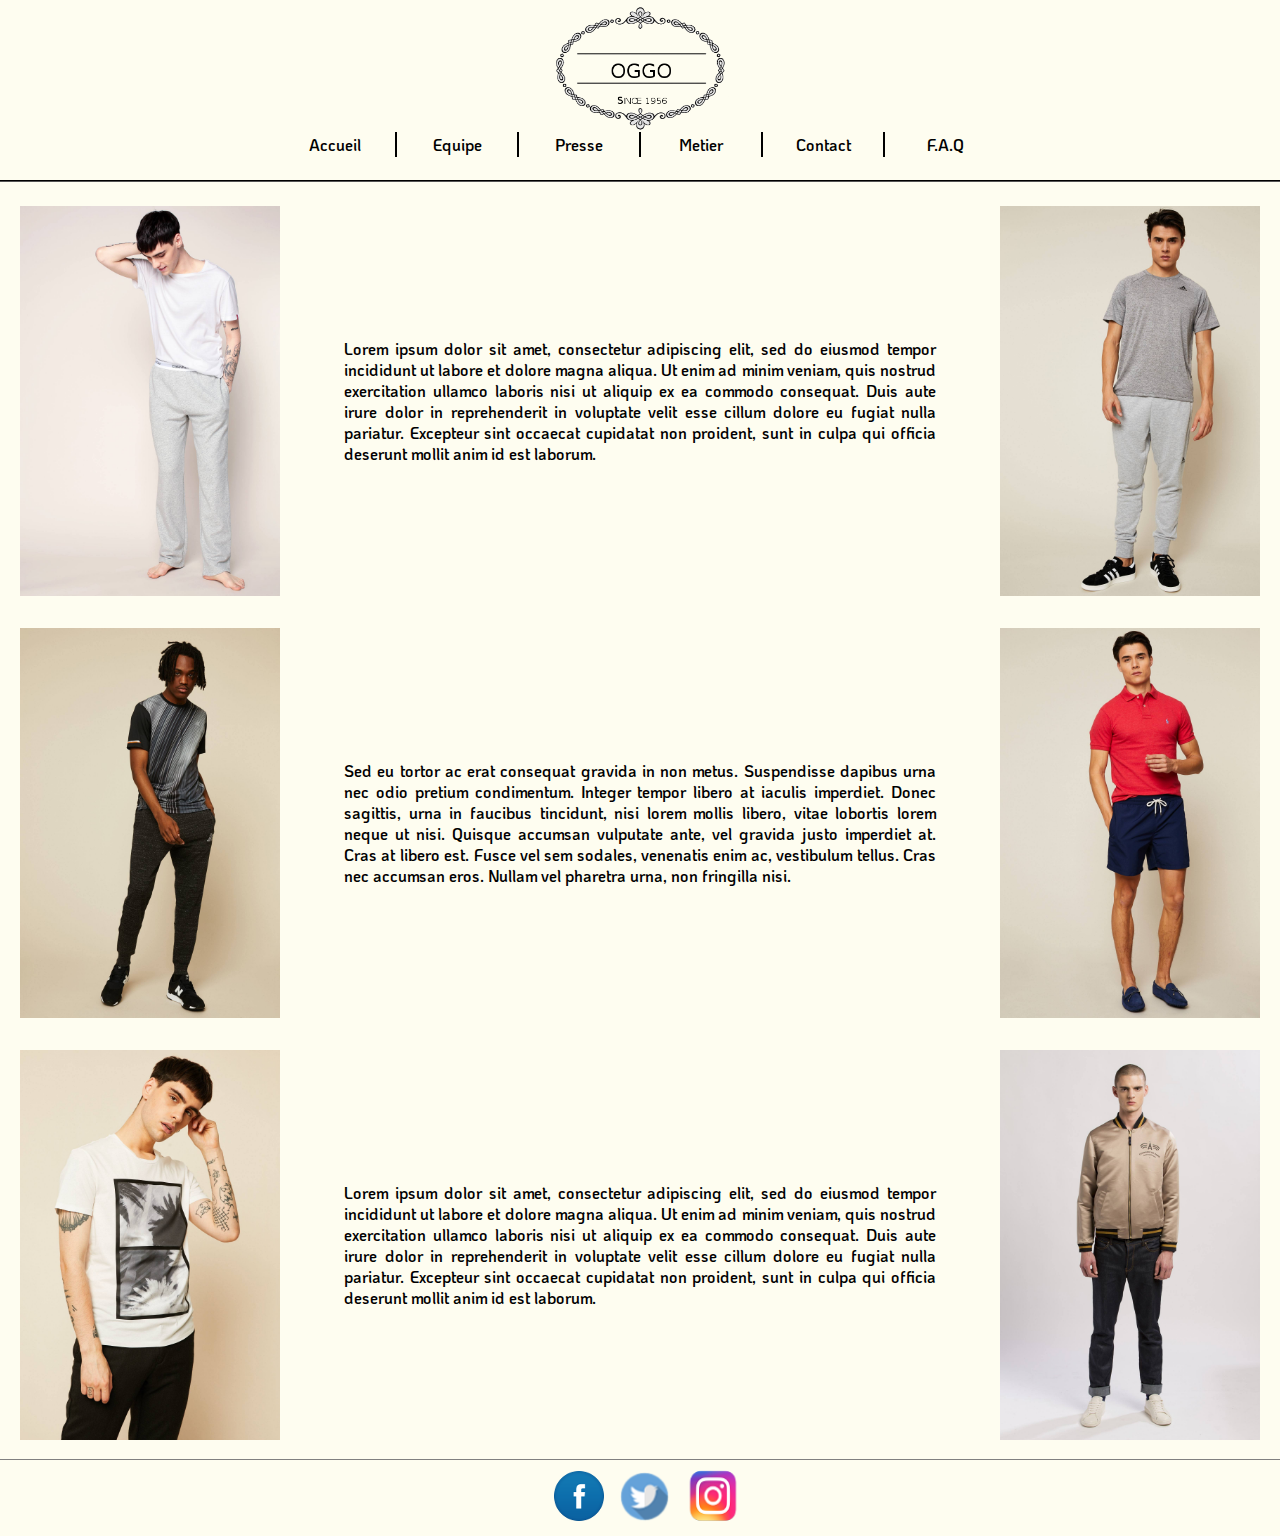
<file: index.html>
<!DOCTYPE html>
<html>
	<head>
		<meta charset="utf-8">
		<meta name="viewport" content="width=device-width"/>
		<link rel="stylesheet" type="text/css" href="css/styles_mep.css">
		<link rel="stylesheet" type="text/css" href="css/styles_menus.css">
		<link rel="stylesheet" type="text/css" href="css/styles_accueil.css">
		<title>OGGO | Accueil</title>
	</head>

	<body>
		<header> 
			<div class="burger">
				<img id="imageburger" src="images/burger.png" alt="burger">
				<div id="menuburger">
					<div> <a href="./index.html"> Accueil </a> </div>
					<div> <a href="./equipe.html"> Equipe </a> </div>
					<div> <a href="./presse.html"> Presse </a> </div>
					<div> <a href="./metier.html"> Metier </a> </div>
					<div> <a href="./contact.html"> Contact </a> </div>
					<div> <a href="./faq.html"> F.A.Q </a> </div>
				</div>
			</div>
			<img src="./images/logo.png" alt="Logo" class= "logo">
			<nav > 
				<div> <a class="menu" href="./index.html"> Accueil </a> </div>
				<div> <a class="menu" href="./equipe.html"> Equipe </a> </div>
				<div> <a class="menu" href="./presse.html"> Presse </a> </div>
				<div> <a class="menu" href="./metier.html"> Metier </a>
					<div class="sousmenu">
					<div> <a class="menu" href="./metier_designer.html"> Designer </a> </div>
					<div> <a class="menu" href="./metier_influenceur.html"> Influenceur </a> </div>
					<div> <a class="menu" href="./metier_mannequin.html"> Mannequin </a> </div>				
					</div>
				</div>
				<div> <a class="menu" href="./contact.html"> Contact </a> </div>
				<div> <a class="menu" href="./faq.html"> F.A.Q </a> </div>
			</nav>
		</header>
		
		<main> 
			<div>
   			 	<p><img class="photo1"  src="images/photo1.jpg" alt="n1"></p>
   				<p class="texte" >Lorem ipsum dolor sit amet, consectetur adipiscing elit, sed do eiusmod tempor incididunt ut labore et dolore magna aliqua. Ut enim ad minim veniam, quis nostrud exercitation ullamco laboris nisi ut aliquip ex ea commodo consequat. Duis aute irure dolor in reprehenderit in voluptate velit esse cillum dolore eu fugiat nulla pariatur. Excepteur sint occaecat cupidatat non proident, sunt in culpa qui officia deserunt mollit anim id est laborum.</p>
      			<p><img class="photo2"  src="images/photo2.jpg" alt="n2"></p>
   			</div>	
			<div>
    		 	<p><img class="photo1"  src="images/photo3.jpg" alt="n1"></p>
  				<p class="texte" > Sed eu tortor ac erat consequat gravida in non metus. Suspendisse dapibus urna nec odio pretium condimentum. Integer tempor libero at iaculis imperdiet. Donec sagittis, urna in faucibus tincidunt, nisi lorem mollis libero, vitae lobortis lorem neque ut nisi. Quisque accumsan vulputate ante, vel gravida justo imperdiet at. Cras at libero est. Fusce vel sem sodales, venenatis enim ac, vestibulum tellus. Cras nec accumsan eros. Nullam vel pharetra urna, non fringilla nisi.</p>
   				<p><img class="photo2"  src="images/photo4.jpg" alt="n2"></p>
			</div>
				
			<div>
 			 	<p> <img class="photo1"  src="images/photo5.jpg" alt="n1"></p>
 				<p class="texte"> Lorem ipsum dolor sit amet, consectetur adipiscing elit, sed do eiusmod tempor incididunt ut labore et dolore magna aliqua. Ut enim ad minim veniam, quis nostrud exercitation ullamco laboris nisi ut aliquip ex ea commodo consequat. Duis aute irure dolor in reprehenderit in voluptate velit esse cillum dolore eu fugiat nulla pariatur. Excepteur sint occaecat cupidatat non proident, sunt in culpa qui officia deserunt mollit anim id est laborum.</p>
 				<p><img class="photo2"  src="images/photo6.jpg" alt="n2"></p>
			</div>

		</main>
		
		<footer>
			<div>
                <a href="https://www.facebook.com/" target="_blank"> <img class="iconf" src="images/iconf.png"> </a>
				<a href="https://www.twitter.com/" target="_blank"> <img class="icont" src="images/icont.png"> </a>
				<a href="https://www.instagram.com/" target="_blank"> <img class="iconi" src="images/iconi.png"> </a>
			</div>
		</footer>
	</body>
</html>
</file>
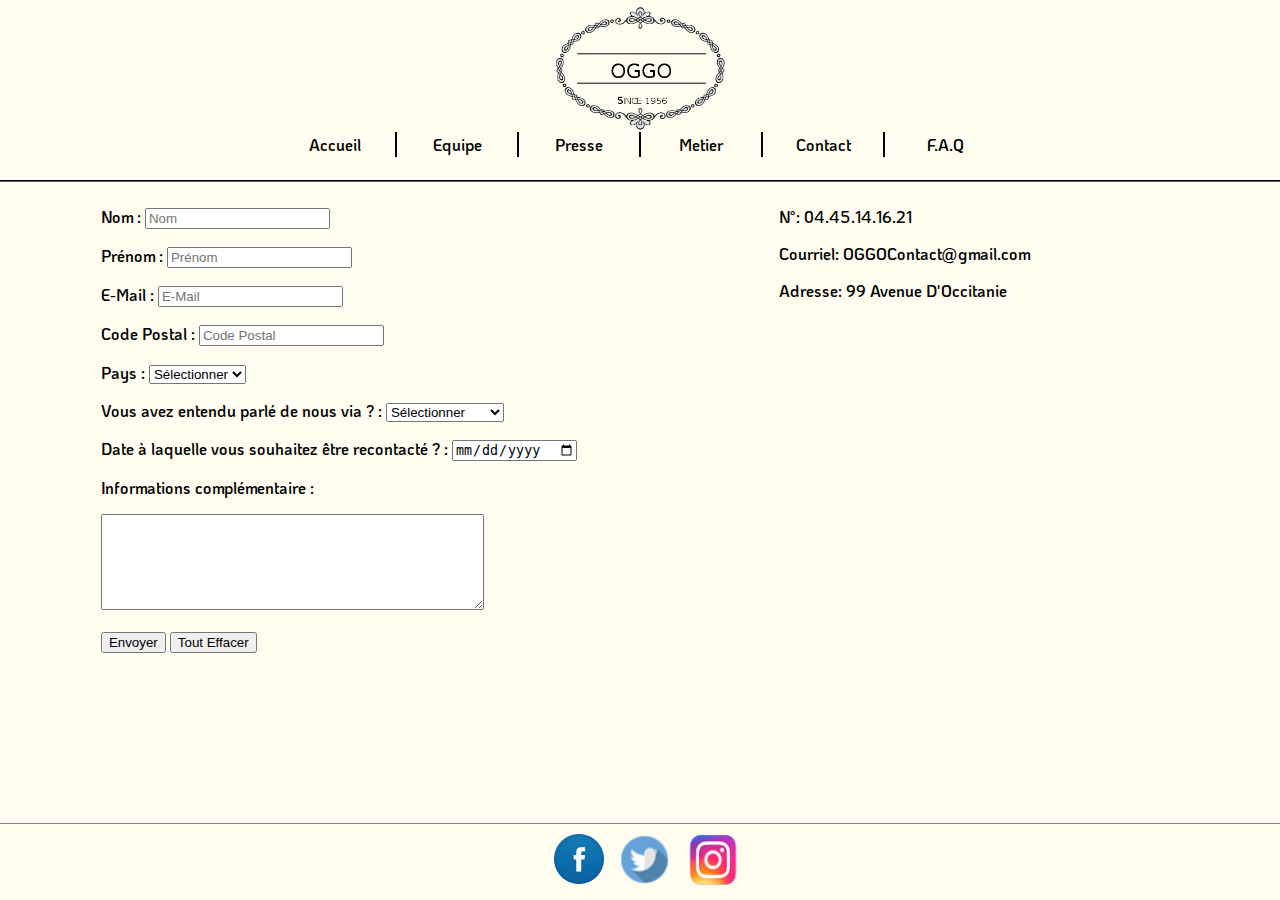
<file: contact.html>
<!DOCTYPE html>
<html>
	<head>
		<meta charset="utf-8">
		<meta name="viewport" content="width=device-width"/>
		<link rel="stylesheet" type="text/css" href="css/styles_mep.css">
		<link rel="stylesheet" type="text/css" href="css/styles_menus.css">
		<link rel="stylesheet" type="text/css" href="css/styles_contact.css">
		<title>OGGO | Contact</title>
	</head>

	<body>
		<header> 
			<div class="burger">
				<img id="imageburger" src="images/burger.png" alt="burger">
				<div id="menuburger">
					<div> <a href="./index.html"> Accueil </a> </div>
					<div> <a href="./equipe.html"> Equipe </a> </div>
					<div> <a href="./presse.html"> Presse </a> </div>
					<div> <a href="./metier.html"> Metier </a> </div>
					<div> <a href="./contact.html"> Contact </a> </div>
					<div> <a href="./faq.html"> F.A.Q </a> </div>
				</div>
			</div>
			<img src="./images/logo.png" alt="Logo" class= "logo">
			<nav > 
				<div> <a class="menu" href="./index.html"> Accueil </a> </div>
				<div> <a class="menu" href="./equipe.html"> Equipe </a> </div>
				<div> <a class="menu" href="./presse.html"> Presse </a> </div>
				<div> <a class="menu" href="./metier.html"> Metier </a>
					<div class="sousmenu">
					<div> <a class="menu" href="./metier_designer.html"> Designer </a> </div>
					<div> <a class="menu" href="./metier_influenceur.html"> Influenceur </a> </div>
					<div> <a class="menu" href="./metier_mannequin.html"> Mannequin </a> </div>				
					</div>
				</div>
				<div> <a class="menu" href="./contact.html"> Contact </a> </div>
				<div> <a class="menu" href="./faq.html"> F.A.Q </a> </div>
			</nav>
		</header>
		
		<main class="contact">
			<article>
				<form id="myform" class="cssform" method="post" name="contact" >
					
					<p>	<label> Nom :</label>
						<input name="nom" type="text" placeholder="Nom" />
					</p>
					
					<p> <label> Prénom :</label>
						<input name="prenom" type="text" placeholder="Prénom" /> 
					</p>

					<p> <label>E-Mail :</label>
						<input name="email" type="text" placeholder="E-Mail" /> </p>
						
					<p> <label>Code Postal :</label>
						<input name="cp" type="text" placeholder="Code Postal" /> 
					</p>
						
					<p> <label for="pays">Pays : </label>
						<select name="pays">
							<option>Sélectionner</option>
							<option>France</option>
							<option>Espagne</option>
							<option>Angleterre</option>
							<option>Italie</option>
							<option>Portugal</option>
							<option>Suisse</option>
						</select>
					</p>
						
					<p> <label> Vous avez entendu parlé de nous via ? : </label>
						<select name="pub">
							<option>Sélectionner</option>
							<option>Internet</option>
							<option>Bouche à oreille</option>
							<option>Pub</option>
							<option>Presse</option>
							<option>Television</option>
							<option>Autre</option>
						</select>
					</p>

					<p> <label for="date">Date à laquelle vous souhaitez être recontacté ? : </label>
						<input name="date" type="date"> 
					</p>

					<p> <label for="texte"> Informations complémentaire : </label> </p>
					
					<p>	<textarea placeholder="Informations complémentaire" rows="6" cols="45" wrap="hard"> </textarea> </p>

					<p> <input type="submit" value="Envoyer" />
						<input type="reset" value="Tout Effacer" /> 
					</p>
						
				</form>
			
			</article>
			
			<aside>
				<p>	N°: 04.45.14.16.21 </p>
				<p> Courriel: OGGOContact@gmail.com </p>
				<p> Adresse: 99 Avenue D'Occitanie </p>
				<iframe src="https://www.google.com/maps/embed?pb=!1m18!1m12!1m3!1d2887.572526477954!2d3.8498200514741128!3d43.63625537901944!2m3!1f0!2f0!3f0!3m2!1i1024!2i768!4f13.1!3m3!1m2!1s0x12b6aec4684ca775%3A0x7b64f93343a46ee0!2s99+Avenue+d&#39;Occitanie%2C+34090+Montpellier!5e0!3m2!1sfr!2sfr!4v1511962842939" width="400" height="300" style="border:0" allowfullscreen></iframe>			
			</aside>	
		</main>
		
		<footer>
			<div>
                <a href="https://www.facebook.com/" target="_blank"> <img class="iconf" src="images/iconf.png"> </a>
				<a href="https://www.twitter.com/" target="_blank"> <img class="icont" src="images/icont.png"> </a>
				<a href="https://www.instagram.com/" target="_blank"> <img class="iconi" src="images/iconi.png"> </a>
			</div>
		</footer>		
	</body>
</html>
</file>
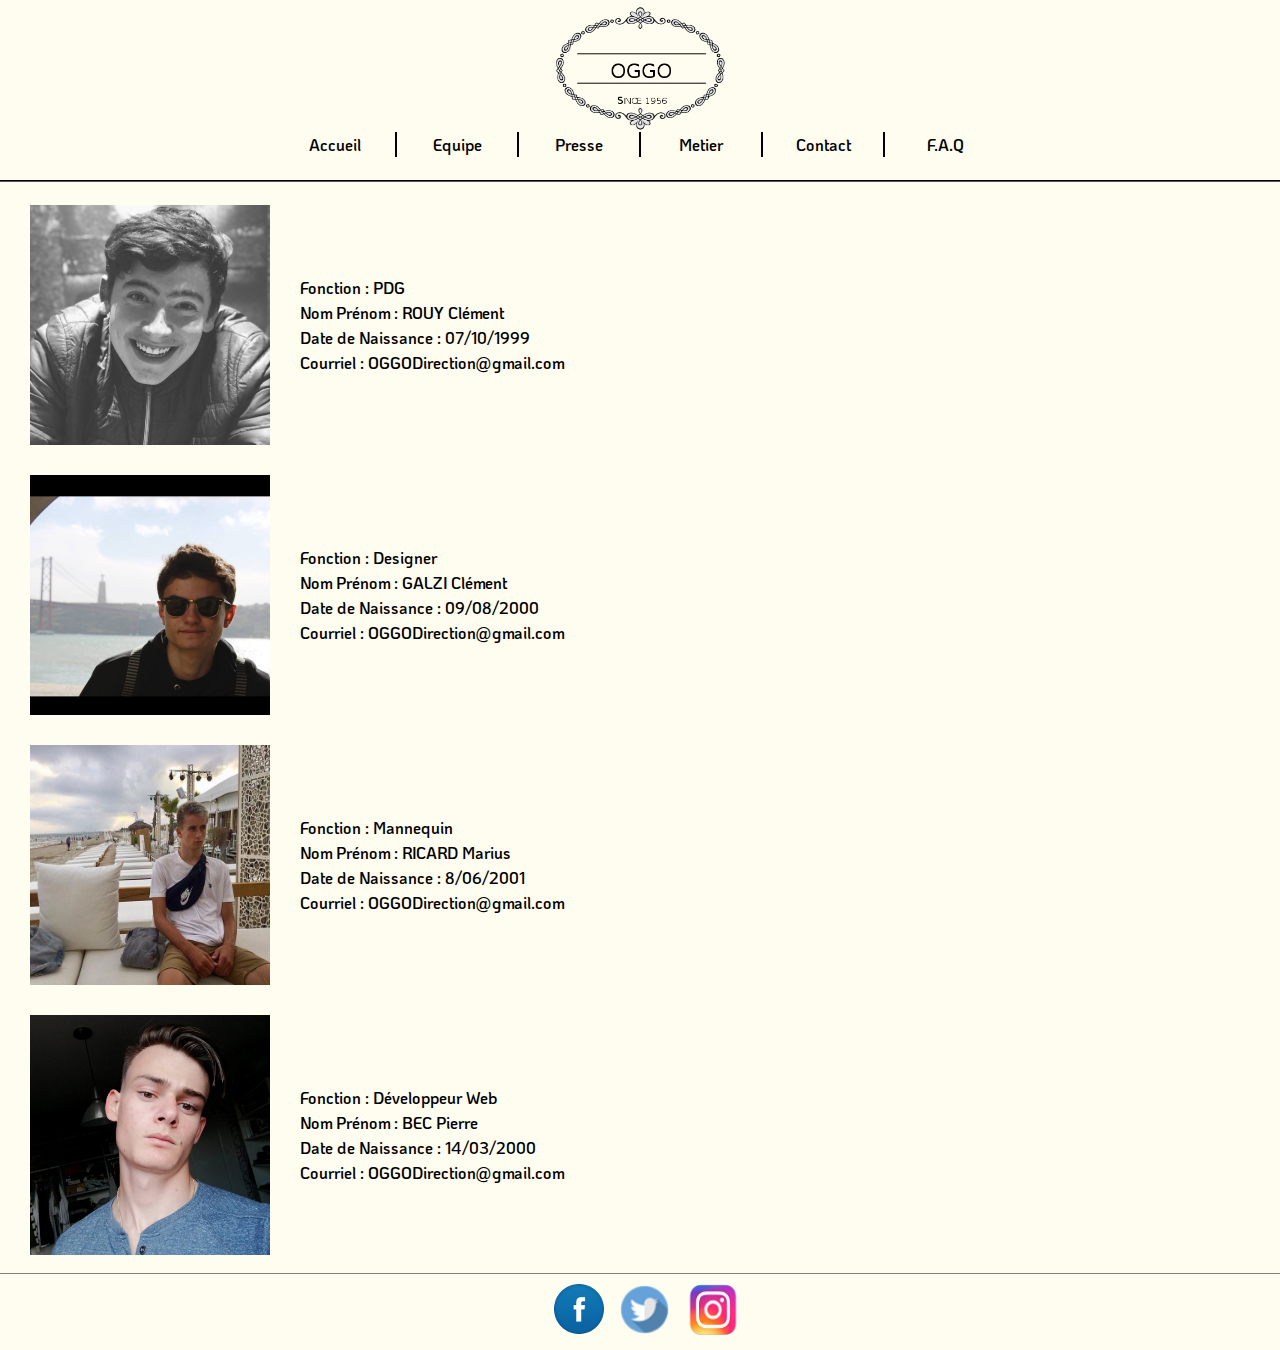
<file: equipe.html>
<!DOCTYPE html>
<html>
	<head>
		<meta charset="utf-8">
		<meta name="viewport" content="width=device-width"/>
		<link rel="stylesheet" type="text/css" href="css/styles_mep.css">
		<link rel="stylesheet" type="text/css" href="css/styles_menus.css">
		<link rel="stylesheet" type="text/css" href="css/styles_equipe.css">
		<title>OGGO | Equipe</title>
	</head>

	<body>
		<header> 
			<div class="burger">
				<img id="imageburger" src="images/burger.png" alt="burger">
				<div id="menuburger">
					<div> <a href="./index.html"> Accueil </a> </div>
					<div> <a href="./equipe.html"> Equipe </a> </div>
					<div> <a href="./presse.html"> Presse </a> </div>
					<div> <a href="./metier.html"> Metier </a> </div>
					<div> <a href="./contact.html"> Contact </a> </div>
					<div> <a href="./faq.html"> F.A.Q </a> </div>
				</div>
			</div>
			<img src="./images/logo.png" alt="Logo" class= "logo">
			<nav > 
				<div> <a class="menu" href="./index.html"> Accueil </a> </div>
				<div> <a class="menu" href="./equipe.html"> Equipe </a> </div>
				<div> <a class="menu" href="./presse.html"> Presse </a> </div>
				<div> <a class="menu" href="./metier.html"> Metier </a>
					<div class="sousmenu">
					<div> <a class="menu" href="./metier_designer.html"> Designer </a> </div>
					<div> <a class="menu" href="./metier_influenceur.html"> Influenceur </a> </div>
					<div> <a class="menu" href="./metier_mannequin.html"> Mannequin </a> </div>				
					</div>
				</div>
				<div> <a class="menu" href="./contact.html"> Contact </a> </div>
				<div> <a class="menu" href="./faq.html"> F.A.Q </a> </div>
			</nav>
		</header>
		
		<main class="equipe">
			<div class="metier">
				<img class="image" src="images/clementr.jpg" alt="pdg">
				<p> <strong> Fonction : </strong> PDG <br>
			    <strong> Nom Prénom : </strong> ROUY Clément <br>
				<strong> Date de Naissance : </strong> 07/10/1999 <br>
				<strong> Courriel : </strong> OGGODirection@gmail.com </p> 
				<div class="metiersurvol">
					<p> Ubi malos praemia sequuntur, haud facile quisquam gratuito bonus est.Ubi malos praemia sequuntur, haud facile quisquam gratuito bonus est.
					Ubi malos praemia sequuntur, haud facile quisquam gratuito bonus est.Ubi malos praemia sequuntur, haud facile quisquam gratuito bonus est.
					Ubi malos praemia sequuntur, haud facile quisquam gratuito bonus est.Ubi malos praemia sequuntur, haud facile quisquam gratuito bonus est.
					Ubi malos praemia sequuntur, haud facile quisquam gratuito bonus est.Ubi malos praemia sequuntur, haud facile quisquam gratuito bonus est.
					Ubi malos praemia sequuntur, haud facile quisquam gratuito bonus est.Ubi malos praemia sequuntur, haud facile quisquam gratuito bonus est.
					Ubi malos praemia sequuntur, haud facile quisquam gratuito bonus est.Ubi malos praemia sequuntur, haud facile quisquam gratuito bonus est.
					Ubi malos praemia sequuntur, haud facile quisquam gratuito bonus est.Ubi malos praemia sequuntur, haud facile quisquam gratuito bonus est. </p>
				</div>	
			</div>
			
			<div class="metier">
				<img class="image" src="images/clementg.jpg" alt="designer">
				<p> <strong> Fonction : </strong> Designer <br>
			    <strong> Nom Prénom : </strong> GALZI Clément <br>
				<strong> Date de Naissance : </strong> 09/08/2000 <br>
				<strong> Courriel : </strong> OGGODirection@gmail.com </p> 
				<div class="metiersurvol">
					<p> Ubi malos praemia sequuntur, haud facile quisquam gratuito bonus est.Ubi malos praemia sequuntur, haud facile quisquam gratuito bonus est.
					Ubi malos praemia sequuntur, haud facile quisquam gratuito bonus est.Ubi malos praemia sequuntur, haud facile quisquam gratuito bonus est.
					Ubi malos praemia sequuntur, haud facile quisquam gratuito bonus est.Ubi malos praemia sequuntur, haud facile quisquam gratuito bonus est.
					Ubi malos praemia sequuntur, haud facile quisquam gratuito bonus est.Ubi malos praemia sequuntur, haud facile quisquam gratuito bonus est.
					Ubi malos praemia sequuntur, haud facile quisquam gratuito bonus est.Ubi malos praemia sequuntur, haud facile quisquam gratuito bonus est.
					Ubi malos praemia sequuntur, haud facile quisquam gratuito bonus est.Ubi malos praemia sequuntur, haud facile quisquam gratuito bonus est.
					Ubi malos praemia sequuntur, haud facile quisquam gratuito bonus est.Ubi malos praemia sequuntur, haud facile quisquam gratuito bonus est. </p>
				</div>	
			</div>
			
			<div class="metier">
				<img class="image" src="images/mariusr.jpg" alt="mannequin">
				<p> <strong> Fonction : </strong> Mannequin <br>
			    <strong> Nom Prénom : </strong> RICARD Marius <br>
				<strong> Date de Naissance : </strong> 8/06/2001 <br>
				<strong> Courriel : </strong> OGGODirection@gmail.com </p> 
				<div class="metiersurvol">
					<p> Ubi malos praemia sequuntur, haud facile quisquam gratuito bonus est.Ubi malos praemia sequuntur, haud facile quisquam gratuito bonus est.
					Ubi malos praemia sequuntur, haud facile quisquam gratuito bonus est.Ubi malos praemia sequuntur, haud facile quisquam gratuito bonus est.
					Ubi malos praemia sequuntur, haud facile quisquam gratuito bonus est.Ubi malos praemia sequuntur, haud facile quisquam gratuito bonus est.
					Ubi malos praemia sequuntur, haud facile quisquam gratuito bonus est.Ubi malos praemia sequuntur, haud facile quisquam gratuito bonus est.
					Ubi malos praemia sequuntur, haud facile quisquam gratuito bonus est.Ubi malos praemia sequuntur, haud facile quisquam gratuito bonus est.
					Ubi malos praemia sequuntur, haud facile quisquam gratuito bonus est.Ubi malos praemia sequuntur, haud facile quisquam gratuito bonus est.
					Ubi malos praemia sequuntur, haud facile quisquam gratuito bonus est.Ubi malos praemia sequuntur, haud facile quisquam gratuito bonus est. </p>
				</div>	
			</div>
			
			<div class="metier">
				<img class="image" src="images/pierreb.jpg" alt="pdg">
				<p> <strong> Fonction : </strong> Développeur Web <br>
			    <strong> Nom Prénom : </strong> BEC Pierre <br>
				<strong> Date de Naissance : </strong> 14/03/2000 <br>
				<strong> Courriel : </strong> OGGODirection@gmail.com </p> 
				<div class="metiersurvol">
					<p> Ubi malos praemia sequuntur, haud facile quisquam gratuito bonus est.Ubi malos praemia sequuntur, haud facile quisquam gratuito bonus est.
					Ubi malos praemia sequuntur, haud facile quisquam gratuito bonus est.Ubi malos praemia sequuntur, haud facile quisquam gratuito bonus est.
					Ubi malos praemia sequuntur, haud facile quisquam gratuito bonus est.Ubi malos praemia sequuntur, haud facile quisquam gratuito bonus est.
					Ubi malos praemia sequuntur, haud facile quisquam gratuito bonus est.Ubi malos praemia sequuntur, haud facile quisquam gratuito bonus est.
					Ubi malos praemia sequuntur, haud facile quisquam gratuito bonus est.Ubi malos praemia sequuntur, haud facile quisquam gratuito bonus est.
					Ubi malos praemia sequuntur, haud facile quisquam gratuito bonus est.Ubi malos praemia sequuntur, haud facile quisquam gratuito bonus est.
					Ubi malos praemia sequuntur, haud facile quisquam gratuito bonus est.Ubi malos praemia sequuntur, haud facile quisquam gratuito bonus est. </p>
				</div>	
			</div>
		</main>
		
		<footer>
			<div>
                <a href="https://www.facebook.com/" target="_blank"> <img class="iconf" src="images/iconf.png"> </a>
				<a href="https://www.twitter.com/" target="_blank"> <img class="icont" src="images/icont.png"> </a>
				<a href="https://www.instagram.com/" target="_blank"> <img class="iconi" src="images/iconi.png"> </a>
			</div>
		</footer>
	</body>
</html>
</file>
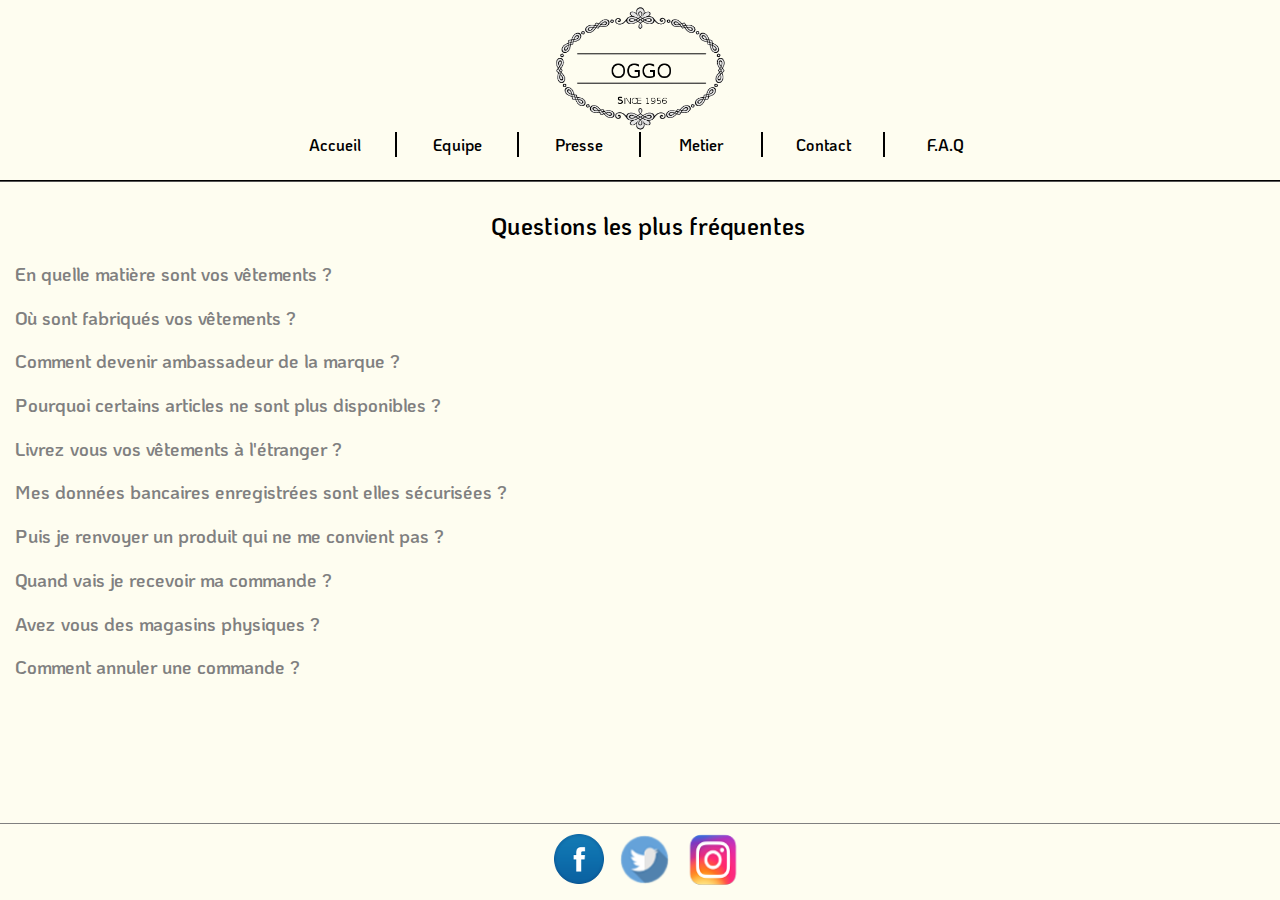
<file: faq.html>
<!DOCTYPE html>
<html>
	<head>
		<meta charset="utf-8">
		<meta name="viewport" content="width=device-width"/>
		<link rel="stylesheet" type="text/css" href="css/styles_mep.css">
		<link rel="stylesheet" type="text/css" href="css/styles_menus.css">
		<link rel="stylesheet" type="text/css" href="css/styles_faq.css">
		<title>OGGO | F.A.Q</title>
	</head>

	<body>
		<header> 
			<div class="burger">
				<img id="imageburger" src="images/burger.png" alt="burger">
				<div id="menuburger">
					<div> <a href="./index.html"> Accueil </a> </div>
					<div> <a href="./equipe.html"> Equipe </a> </div>
					<div> <a href="./presse.html"> Presse </a> </div>
					<div> <a href="./metier.html"> Metier </a> </div>
					<div> <a href="./contact.html"> Contact </a> </div>
					<div> <a href="./faq.html"> F.A.Q </a> </div>
				</div>
			</div>
			<img src="./images/logo.png" alt="Logo" class= "logo">
			<nav > 
				<div> <a class="menu" href="./index.html"> Accueil </a> </div>
				<div> <a class="menu" href="./equipe.html"> Equipe </a> </div>
				<div> <a class="menu" href="./presse.html"> Presse </a> </div>
				<div> <a class="menu" href="./metier.html"> Metier </a>
					<div class="sousmenu">
					<div> <a class="menu" href="./metier_designer.html"> Designer </a> </div>
					<div> <a class="menu" href="./metier_influenceur.html"> Influenceur </a> </div>
					<div> <a class="menu" href="./metier_mannequin.html"> Mannequin </a> </div>				
					</div>
				</div>
				<div> <a class="menu" href="./contact.html"> Contact </a> </div>
				<div> <a class="menu" href="./faq.html"> F.A.Q </a> </div>
			</nav>
		</header>
		
		<main> 
			<h2> Questions les plus fréquentes </h2>
			<div class="question">
				<h3>En quelle matière sont vos vêtements ?</h3>
				<div class="reponse">
				<p>	Nos vêtements sont 100% cotons pour assurer un confort et une durabilité maximale.</p>
				</div>
			</div>
			
			<div class="question">	
				<h3>Où sont fabriqués vos vêtements ?</h3>
				<div class="reponse">
				<p>
					Nos vêtements sont tous fabriqués en France sans exception.
				</p>
				</div>
			</div>
				
			<div class="question">
				<h3>Comment devenir ambassadeur de la marque ?</h3>
				<div class="reponse">
				<p>
					Pour cela, rendez vous sur la page métier où vous trouverez un formulaire à nous envoyer pour candidater.
				</p>
				</div>
			</div>
				
			<div class="question">
				<h3>Pourquoi certains articles ne sont plus disponibles ?</h3>
				<div class="reponse">
				<p>
					Car nous avons fait le choix de la qualité plutot que la quantité les nouveaux arrivages sur le site se font les mercredi à 16h alors soyez là!
				</p>
				</div>
			</div>
			
			<div class="question">
				<h3>Livrez vous vos vêtements à l'étranger ?</h3>
				<div class="reponse">
				<p>
					Evidemment ! cependant le prix d'envoi variera selon le pays du client.
				</p>
				</div>
			</div>
			
			<div class="question">
				<h3>Mes données bancaires enregistrées sont elles sécurisées ?</h3>
				<div class="reponse">
				<p>
					Bien sûr, grâce à nos équipes d'expert en cybersécurité, vos données sont parfaitement protégées.
				</p>
				</div>
			</div>
				
			<div class="question">	
				<h3>Puis je renvoyer un produit qui ne me convient pas ?</h3>
				<div class="reponse">
				<p>
					Oui, tant que le produit n'a pas été porté, il vous est accordé un délai de 2 semaines après réception pour renvoyer le produit et ainsi obtenir un remboursement intégral.
				</p>
				</div>
			</div>
				
			<div class="question">
				<h3>Quand vais je recevoir ma commande ?</h3>
				<div class="reponse">
				<p>
					Celle ci étant expédié au plus vite, nous vous assurons une livraison en une semaine hors weeks ends et jours fériés.
				</p>
				</div>
			</div>
				
			<div class="question">
				<h3>Avez vous des magasins physiques ?</h3>
				<div class="reponse">
				<p>
					Non, pour le moment nous reservons notre marque à l'envoi par internet car nous croyons en ce récent moyen de commerce.
				</p>
				</div>
			</div>
				
			<div class="question">
				<h3>Comment annuler une commande ?</h3>
				<div class="reponse">
				<p>
					Pour cela, il vous suffit d'envoyer un mail au support de notre marque (support.oggo@gmail.com) ensuite les informations complémentaires vous seront communiquées.
				</p>
				</div>
			</div>	
		</main>
		
		<footer>
			<div>
                <a href="https://www.facebook.com/" target="_blank"> <img class="iconf" src="images/iconf.png"> </a>
				<a href="https://www.twitter.com/" target="_blank"> <img class="icont" src="images/icont.png"> </a>
				<a href="https://www.instagram.com/" target="_blank"> <img class="iconi" src="images/iconi.png"> </a>
			</div>
		</footer>
	</body>
</html>
</file>
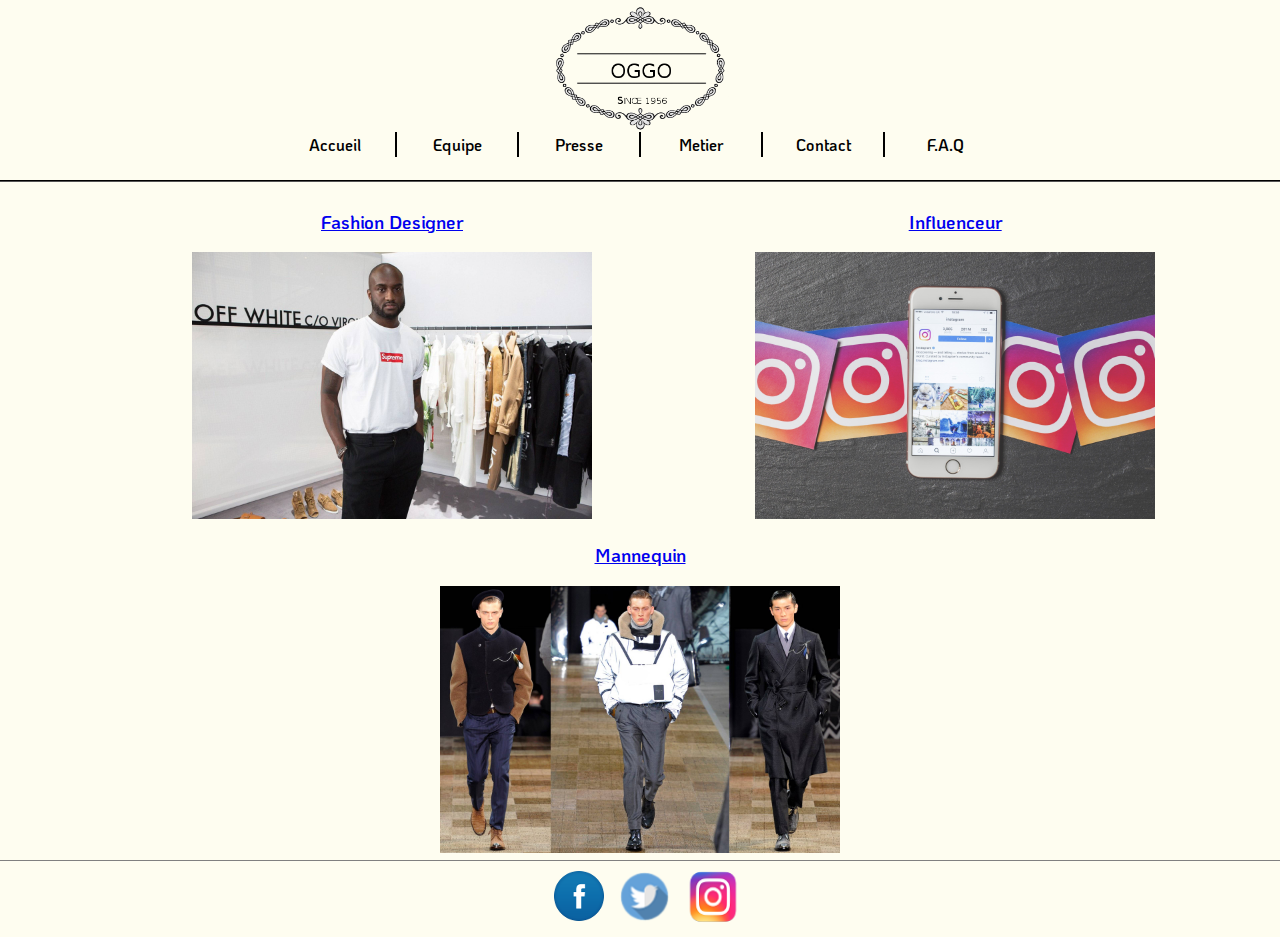
<file: metier.html>
<!DOCTYPE html>
<html>
	<head>
		<meta charset="utf-8">
		<meta name="viewport" content="width=device-width"/>
		<link rel="stylesheet" type="text/css" href="css/styles_mep.css">
		<link rel="stylesheet" type="text/css" href="css/styles_menus.css">
		<link rel="stylesheet" type="text/css" href="css/styles_metier.css">
		<title>OGGO | Nous Rejoindre</title>
	</head>

	<body>
		<header> 
			<div class="burger">
				<img id="imageburger" src="images/burger.png" alt="burger">
				<div id="menuburger">
					<div> <a href="./index.html"> Accueil </a> </div>
					<div> <a href="./equipe.html"> Equipe </a> </div>
					<div> <a href="./presse.html"> Presse </a> </div>
					<div> <a href="./metier.html"> Metier </a> </div>
					<div> <a href="./contact.html"> Contact </a> </div>
					<div> <a href="./faq.html"> F.A.Q </a> </div>
				</div>
			</div>
			<img src="./images/logo.png" alt="Logo" class= "logo">
			<nav > 
				<div> <a class="menu" href="./index.html"> Accueil </a> </div>
				<div> <a class="menu" href="./equipe.html"> Equipe </a> </div>
				<div> <a class="menu" href="./presse.html"> Presse </a> </div>
				<div> <a class="menu" href="./metier.html"> Metier </a>
					<div class="sousmenu">
					<div> <a class="menu" href="./metier_designer.html"> Designer </a> </div>
					<div> <a class="menu" href="./metier_influenceur.html"> Influenceur </a> </div>
					<div> <a class="menu" href="./metier_mannequin.html"> Mannequin </a> </div>				
					</div>
				</div>
				<div> <a class="menu" href="./contact.html"> Contact </a> </div>
				<div> <a class="menu" href="./faq.html"> F.A.Q </a> </div>
			</nav>
		</header>
		
		<main>
			<div class="metier" >
				<a class="ligne1" href="./metier_designer.html">
					<h3> Fashion Designer </h3>
					<img class="image" src="images/fashiondesigner.jpg" alt= "Métier Fashion designer">	
				</a>
			
				<a class="ligne1" id="influenceur" href="./metier_influenceur.html">
					<h3> Influenceur </h3>
					<img class="image" src="images/instagram.jpg" alt= "Métier influenceur">	
				</a>
			</div>
			
			<div class="test" >
				<a  href="./metier_mannequin.html">
					<h3> Mannequin </h3>
					<img class="image" src="images/mannequinbis.jpg" alt= "Métier Mannequin">	
				</a>
			</div>
		</main>
		
		<footer>
			<div>
                <a href="https://www.facebook.com/" target="_blank"> <img class="iconf" src="images/iconf.png"> </a>
				<a href="https://www.twitter.com/" target="_blank"> <img class="icont" src="images/icont.png"> </a>
				<a href="https://www.instagram.com/" target="_blank"> <img class="iconi" src="images/iconi.png"> </a>
			</div>
		</footer>
		
	</body>
</html>
</file>
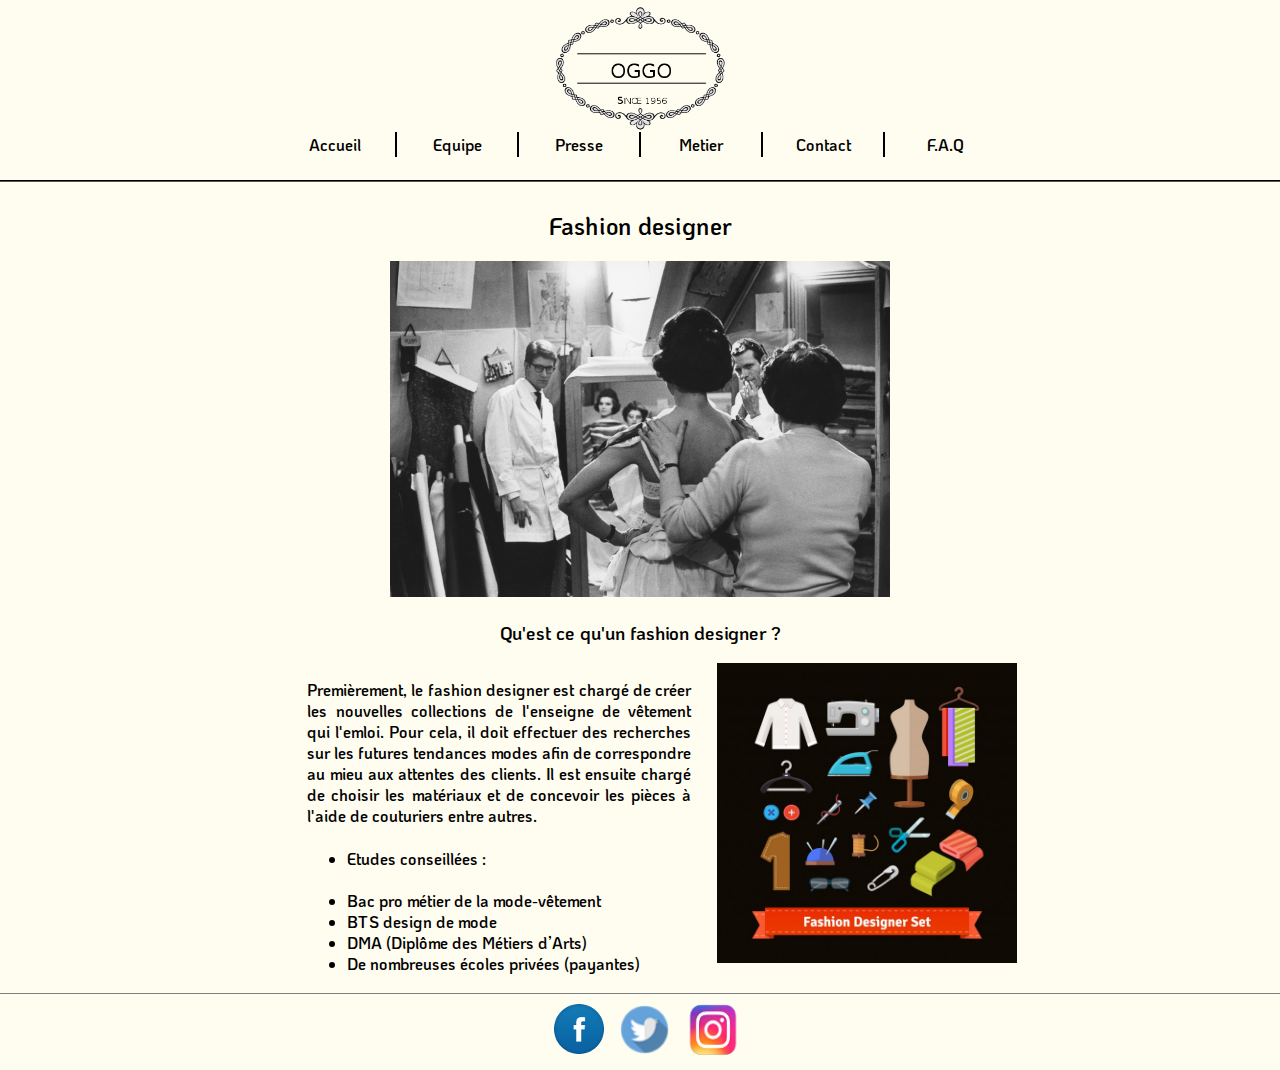
<file: metier_designer.html>
<!DOCTYPE html>
<html>
	<head>
		<meta charset="utf-8">
		<meta name="viewport" content="width=device-width"/>
		<link rel="stylesheet" type="text/css" href="css/styles_mep.css">
		<link rel="stylesheet" type="text/css" href="css/styles_menus.css">
		<link rel="stylesheet" type="text/css" href="css/styles_designer.css">
		<title> OGGO | Métier | Fashion Designer </title>
	</head>

	<body>
		<header> 
			<div class="burger">
				<img id="imageburger" src="images/burger.png" alt="burger">
				<div id="menuburger">
					<div> <a href="./index.html"> Accueil </a> </div>
					<div> <a href="./equipe.html"> Equipe </a> </div>
					<div> <a href="./presse.html"> Presse </a> </div>
					<div> <a href="./metier.html"> Metier </a> </div>
					<div> <a href="./contact.html"> Contact </a> </div>
					<div> <a href="./faq.html"> F.A.Q </a> </div>
				</div>
			</div>
			<img src="./images/logo.png" alt="Logo" class= "logo">
			<nav > 
				<div> <a class="menu" href="./index.html"> Accueil </a> </div>
				<div> <a class="menu" href="./equipe.html"> Equipe </a> </div>
				<div> <a class="menu" href="./presse.html"> Presse </a> </div>
				<div> <a class="menu" href="./metier.html"> Metier </a>
					<div class="sousmenu">
					<div> <a class="menu" href="./metier_designer.html"> Designer </a> </div>
					<div> <a class="menu" href="./metier_influenceur.html"> Influenceur </a> </div>
					<div> <a class="menu" href="./metier_mannequin.html"> Mannequin </a> </div>				
					</div>
				</div>
				<div> <a class="menu" href="./contact.html"> Contact </a> </div>
				<div> <a class="menu" href="./faq.html"> F.A.Q </a> </div>
			</nav>
		</header>
		
		<main>
			<h2> Fashion designer</h2>
			<img id="designer" src="images/designer.jpg" alt="designer">
			
			<h3> Qu'est ce qu'un fashion designer ?</h3> 
			<div class = "texte">
				<article>
					<p> Premièrement, le fashion designer est chargé de créer les nouvelles collections de l'enseigne de vêtement qui l'emloi. 
					Pour cela, il doit effectuer des recherches sur les futures tendances modes afin de correspondre au mieu aux attentes des clients.			
					Il est ensuite chargé de choisir les matériaux et de concevoir les pièces à l'aide de couturiers entre autres. </p>
					<ul> 
						<li> <h4>Etudes conseillées : </h4> </li>
						<li>Bac pro métier de la mode-vêtement</li>
						<li> BTS design de mode</li>
						<li> DMA (Diplôme des Métiers d’Arts)</li>
						<li>De nombreuses écoles privées (payantes)</li>
					</ul>
				</article>
				<aside>
					<img id="outil_designer" src="images/outil_designer.jpg" alt="outil_designer">
				</aside>
			</div>
		</main>
				
		<footer>
			<div>
                <a href="https://www.facebook.com/" target="_blank"> <img class="iconf" src="images/iconf.png"> </a>
				<a href="https://www.twitter.com/" target="_blank"> <img class="icont" src="images/icont.png"> </a>
				<a href="https://www.instagram.com/" target="_blank"> <img class="iconi" src="images/iconi.png"> </a>
			</div>
		</footer>
	</body>
</html>
</file>
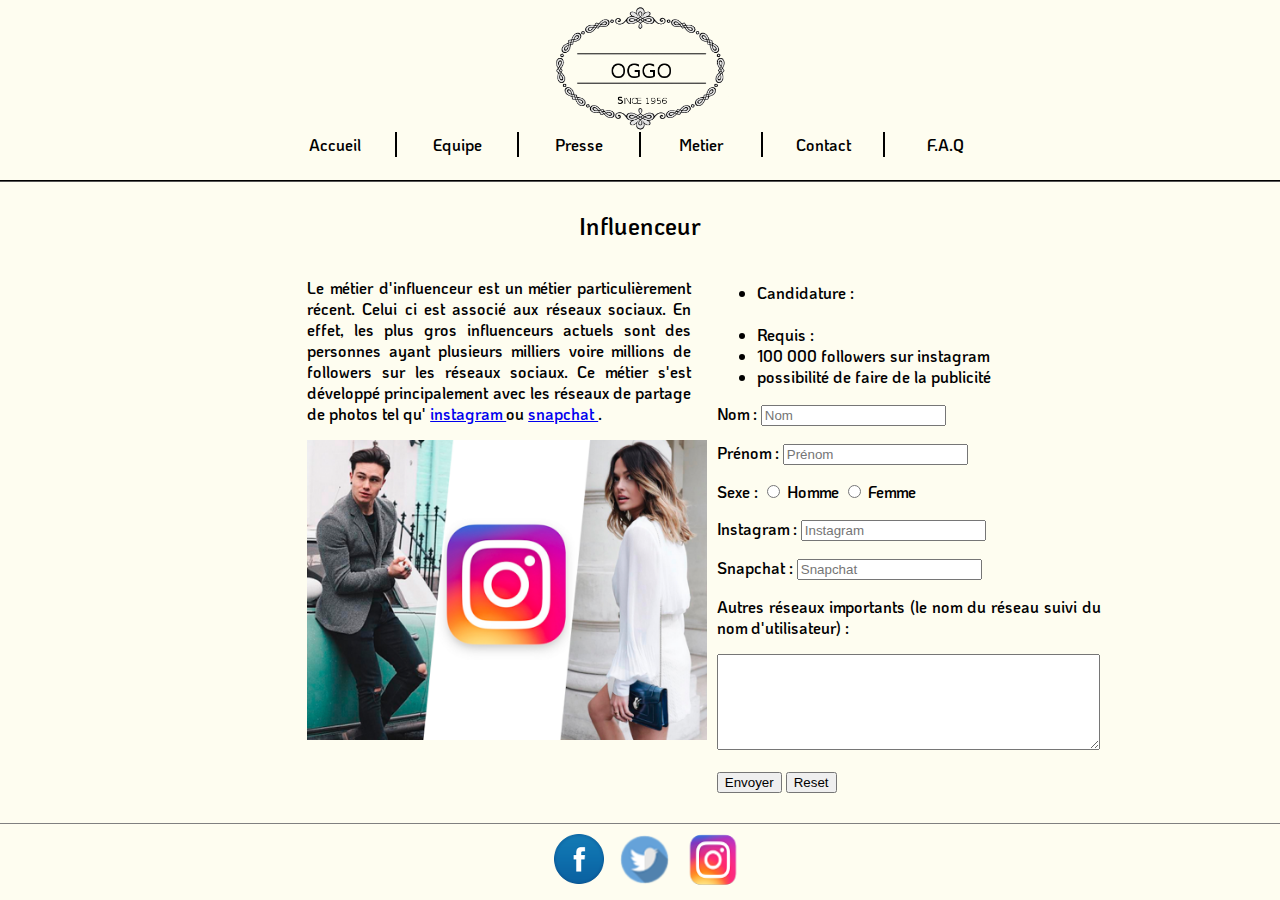
<file: metier_influenceur.html>
<!DOCTYPE html>
<html>
	<head>
		<meta charset="utf-8">
		<meta name="viewport" content="width=device-width"/>
		<link rel="stylesheet" type="text/css" href="css/styles_mep.css">
		<link rel="stylesheet" type="text/css" href="css/styles_menus.css">
		<link rel="stylesheet" type="text/css" href="css/styles_influenceur.css">
		<title> OGGO | Métier | Fashion Designer </title>
	</head>

	<body>
		<header> 
			<div class="burger">
				<img id="imageburger" src="images/burger.png" alt="burger">
				<div id="menuburger">
					<div> <a href="./index.html"> Accueil </a> </div>
					<div> <a href="./equipe.html"> Equipe </a> </div>
					<div> <a href="./presse.html"> Presse </a> </div>
					<div> <a href="./metier.html"> Metier </a> </div>
					<div> <a href="./contact.html"> Contact </a> </div>
					<div> <a href="./faq.html"> F.A.Q </a> </div>
				</div>
			</div>
			<img src="./images/logo.png" alt="Logo" class= "logo">
			<nav > 
				<div> <a class="menu" href="./index.html"> Accueil </a> </div>
				<div> <a class="menu" href="./equipe.html"> Equipe </a> </div>
				<div> <a class="menu" href="./presse.html"> Presse </a> </div>
				<div> <a class="menu" href="./metier.html"> Metier </a>
					<div class="sousmenu">
					<div> <a class="menu" href="./metier_designer.html"> Designer </a> </div>
					<div> <a class="menu" href="./metier_influenceur.html"> Influenceur </a> </div>
					<div> <a class="menu" href="./metier_mannequin.html"> Mannequin </a> </div>				
					</div>
				</div>
				<div> <a class="menu" href="./contact.html"> Contact </a> </div>
				<div> <a class="menu" href="./faq.html"> F.A.Q </a> </div>
			</nav>
		</header>
		
		<main>
		<h2> Influenceur </h2>			
			<div class = "texte">
				<article>
					<p> Le métier d'influenceur est un métier particulièrement récent. Celui ci est associé aux réseaux sociaux. En effet, les 
					plus gros influenceurs actuels sont des personnes ayant plusieurs milliers voire millions de followers sur les réseaux sociaux.
					Ce métier s'est développé principalement avec les réseaux de partage de photos tel qu'
					<a href="https://www.instagram.com/" target=_blank> instagram </a> ou 
					<a href="https://www.snapchat.com/" target=_blank> snapchat </a>.
					
					
					</p>
					<img id="influenceur" src="images/influenceur.jpg" alt="influenceur">
				</article>
				
				<aside>
					<div>
						<ul> 
							<li> <h4> Candidature : </h4> </li>
							<li> Requis : </li>
							<li> 100 000 followers sur instagram</li>
							<li> possibilité de faire de la publicité </li>
						</ul>
						<form id="myform" class="cssform" action="mailto:candidature_influenceur@gmail.com" method="post" name="contact" >
						<p>	<label> Nom :</label>
							<input name="nom" type="text" placeholder="Nom" /> 
						</p>
								
						<p>	<label> Prénom :</label>
							<input name="prenom" type="text" placeholder="Prénom" />
						</p>
						
						<p>
							<label> Sexe :</label>
							<input name="homme" type="radio"> Homme
							<input name="femme" type="radio"> Femme
						</p>
									
						<p>	<label> Instagram :</label>
							<input name="instagram" type="text" placeholder="Instagram" />
						</p>	
									
						<p>	<label> Snapchat :</label>
							<input name="Snapchat" type="text" placeholder="Snapchat" />
						</p>
							
						<p>	Autres réseaux importants (le nom du réseau suivi du nom d'utilisateur) : </p>
						
						<p> <textarea name="texte" placeholder="Autres réseaux" rows="6" cols="45" wrap="hard"> </textarea> </p>
						
						<p><input type="submit" value="Envoyer" />
						<input type="reset" value="Reset" /></p>
						
						</form>
					</div>
				</aside>
			</div>
		</main>
				
		<footer>
			<div>
                <a href="https://www.facebook.com/" target="_blank"> <img class="iconf" src="images/iconf.png"> </a>
				<a href="https://www.twitter.com/" target="_blank"> <img class="icont" src="images/icont.png"> </a>
				<a href="https://www.instagram.com/" target="_blank"> <img class="iconi" src="images/iconi.png"> </a>
			</div>
		</footer>
	</body>
</html>
</file>
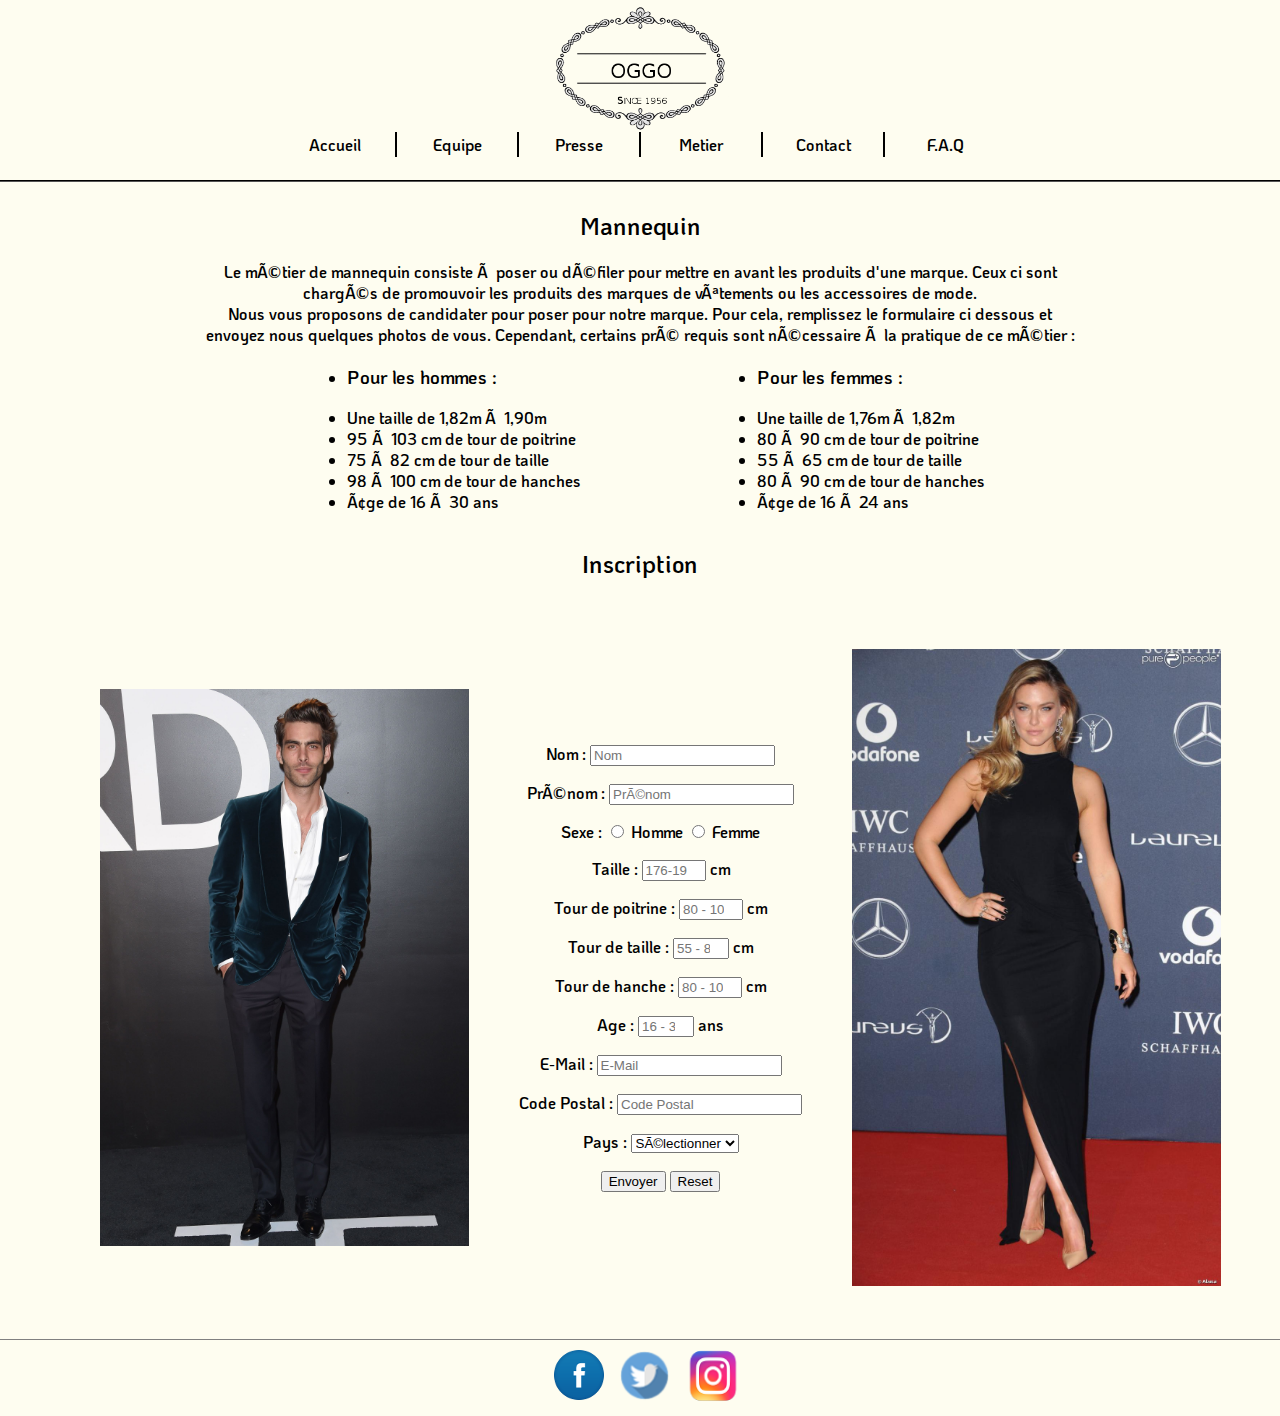
<file: metier_mannequin.html>
<!DOCTYPE html>
<html>
	<head>
		<meta charset="utf-8>
		<meta name="viewport" content="width=device-width"/>
		<link rel="stylesheet" type="text/css" href="css/styles_mep.css">
		<link rel="stylesheet" type="text/css" href="css/styles_menus.css">
		<link rel="stylesheet" type="text/css" href="css/styles_mannequin.css">
		<title> OGGO | Nous rejoindre</title>
	</head>

	<body>
		<header> 
			<div class="burger">
				<img id="imageburger" src="images/burger.png" alt="burger">
				<div id="menuburger">
					<div> <a href="./index.html"> Accueil </a> </div>
					<div> <a href="./equipe.html"> Equipe </a> </div>
					<div> <a href="./presse.html"> Presse </a> </div>
					<div> <a href="./metier.html"> Metier </a> </div>
					<div> <a href="./contact.html"> Contact </a> </div>
					<div> <a href="./faq.html"> F.A.Q </a> </div>
				</div>
			</div>
			<img src="./images/logo.png" alt="Logo" class= "logo">
			<nav > 
				<div> <a class="menu" href="./index.html"> Accueil </a> </div>
				<div> <a class="menu" href="./equipe.html"> Equipe </a> </div>
				<div> <a class="menu" href="./presse.html"> Presse </a> </div>
				<div> <a class="menu" href="./metier.html"> Metier </a>
					<div class="sousmenu">
					<div> <a class="menu" href="./metier_designer.html"> Designer </a> </div>
					<div> <a class="menu" href="./metier_influenceur.html"> Influenceur </a> </div>
					<div> <a class="menu" href="./metier_mannequin.html"> Mannequin </a> </div>				
					</div>
				</div>
				<div> <a class="menu" href="./contact.html"> Contact </a> </div>
				<div> <a class="menu" href="./faq.html"> F.A.Q </a> </div>
			</nav>
		</header>
		
		<main> 
			<h2 id = "nom_metier"> Mannequin </h2>
			<p class = "def">  Le métier de mannequin consiste à poser ou défiler pour mettre en avant les produits d'une marque. Ceux ci sont chargés 
			de promouvoir les produits des marques de vêtements ou les accessoires de mode. </p>  
			
			<p class = "def">Nous vous proposons de candidater pour poser pour notre marque. 
			Pour cela, remplissez le formulaire ci dessous et envoyez nous quelques photos de vous.
			Cependant, certains pré requis sont nécessaire à la pratique de ce métier : </p>
			<div class="condition">
				<article>
					<ul> 
						<li> <h3>Pour les hommes : </h3> </li>
						<li>Une taille de 1,82m à 1,90m</li>
						<li>95 à 103 cm de tour de poitrine</li>
						<li>75 à 82 cm de tour de taille</li>
						<li>98 à 100 cm de tour de hanches</li>
						<li> âge de 16 à 30 ans </li>
					</ul>
				</article>
				
				<aside>
				<ul> 
					<li> <h3> Pour les femmes : </h3> </li>
					<li>Une taille de 1,76m à 1,82m</li>
					<li> 80 à 90 cm de tour de poitrine</li>
					<li> 55 à 65 cm de tour de taille</li>
					<li> 80 à 90 cm de tour de hanches</li>
					<li> âge de 16 à 24 ans </li>
				</ul>
						
				</aside>
			</div>
			
			<div id = "inscription">
				<h2>Inscription </h2>
					
				<form id="myform" class="cssform" action="mailto:candidature_mannequin@gmail.com" method="post" name="contact" >
					<img class="images" src="images/mannequin.jpg" alt="mannequin">
						
					<div>
						<p>	<label> Nom :</label>
							<input name="nom" type="text" value="" placeholder="Nom" />
						</p>
						
						<p>	<label> Prénom :</label>
							<input name="prenom" type="text"  value="" placeholder="Prénom" />
						</p>
							
						<p>
							<label> Sexe :</label>
							<input name="homme" type="radio"> Homme
							<input name="femme" type="radio"> Femme
						</p>
							
						<p> <label>Taille :</label>
							<input name="taille" type="number"  min="176" max="190" placeholder = "176-190"> cm 
						</p>
							
						<p> <label>Tour de poitrine :</label>
							<input name="tourdepoitrine" type="number" min="80" max="103" placeholder = "80 - 103"> cm 
						</p>
							
						<p> <label> Tour de taille :</label>
							<input name="tour de taille" type="number" min="55" max="82" placeholder = "55 - 83"> cm 
						</p>
						
						<p> <label> Tour de hanche :</label>
							<input name="tour de hanche" type="number" min="80" max="100" placeholder = "80 - 100"> cm 
						</p>
							
						<p> <label> Age :</label>
							<input name="age" type="number" min="16" max="30" placeholder = "16 - 30"> ans 
						</p>
						
						<p> <label> E-Mail :</label>
							<input name ="email" type="text" value="" placeholder="E-Mail" />
						</p>
						
						<p>	<label> Code Postal :</label>
							<input name="cp" type="text" value="" placeholder="Code Postal" />
						</p>
						
						<p>	<label> Pays : </label>
							<select name="pays">
								<option>Sélectionner</option>
								<option>France</option>
								<option>Espagne</option>
								<option>Angleterre</option>
								<option>Italie</option>
								<option>Portugal</option>
								<option>Suisse</option>
								<option>Autre</option>
							</select>
						</p>
							
						<p> <input type="submit" value="Envoyer" />
							<input type="reset" value="Reset" /> </p>
					</div>
					
					<img class="images" src="images/mannequin_femme.jpg" alt="mannequin femme">
				</form>
			</div>
		</main>
		
		<footer>
			<div>
                <a href="https://www.facebook.com/" target="_blank"> <img class="iconf" src="images/iconf.png"> </a>
				<a href="https://www.twitter.com/" target="_blank"> <img class="icont" src="images/icont.png"> </a>
				<a href="https://www.instagram.com/" target="_blank"> <img class="iconi" src="images/iconi.png"> </a>
			</div>
		</footer>
	</body>
</html>
</file>
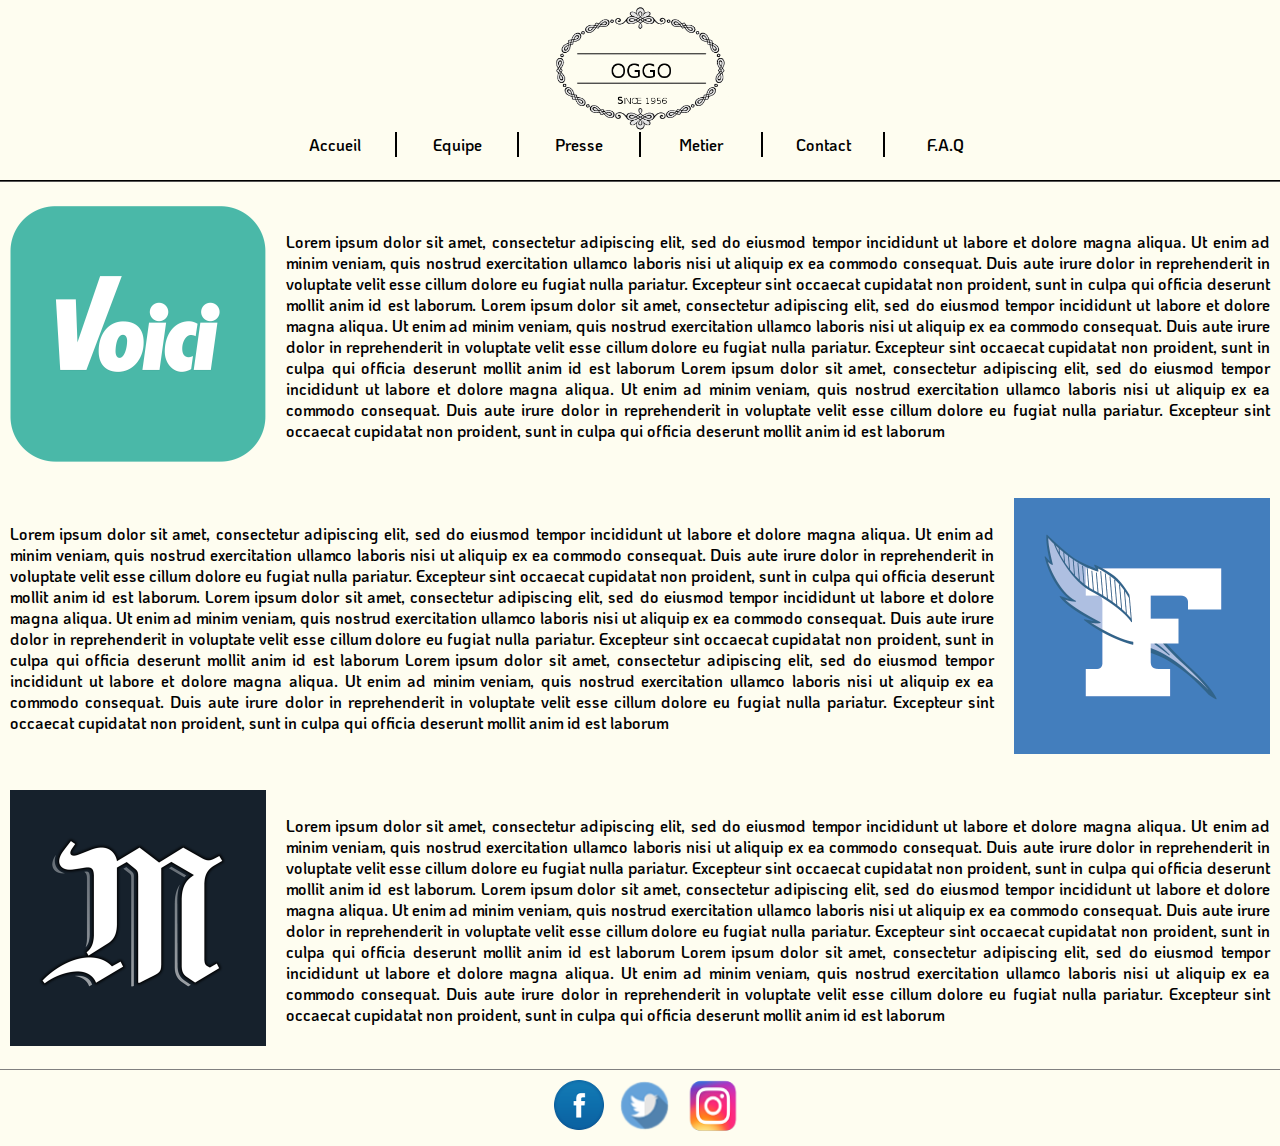
<file: presse.html>
<!DOCTYPE html>
<html>
	<head>
		<meta charset="utf-8">
		<meta name="viewport" content="width=device-width"/>
		<link rel="stylesheet" type="text/css" href="css/styles_mep.css">
		<link rel="stylesheet" type="text/css" href="css/styles_menus.css">
		<link rel="stylesheet" type="text/css" href="css/styles_presse.css">
		<title>OGGO | Presse</title>
	</head>

	<body>
		<header> 
			<div class="burger">
				<img id="imageburger" src="images/burger.png" alt="burger">
				<div id="menuburger">
					<div> <a href="./index.html"> Accueil </a> </div>
					<div> <a href="./equipe.html"> Equipe </a> </div>
					<div> <a href="./presse.html"> Presse </a> </div>
					<div> <a href="./metier.html"> Metier </a> </div>
					<div> <a href="./contact.html"> Contact </a> </div>
					<div> <a href="./faq.html"> F.A.Q </a> </div>
				</div>
			</div>
			<img src="./images/logo.png" alt="Logo" class= "logo">
			<nav > 
				<div> <a class="menu" href="./index.html"> Accueil </a> </div>
				<div> <a class="menu" href="./equipe.html"> Equipe </a> </div>
				<div> <a class="menu" href="./presse.html"> Presse </a> </div>
				<div> <a class="menu" href="./metier.html"> Metier </a>
					<div class="sousmenu">
					<div> <a class="menu" href="./metier_designer.html"> Designer </a> </div>
					<div> <a class="menu" href="./metier_influenceur.html"> Influenceur </a> </div>
					<div> <a class="menu" href="./metier_mannequin.html"> Mannequin </a> </div>				
					</div>
				</div>
				<div> <a class="menu" href="./contact.html"> Contact </a> </div>
				<div> <a class="menu" href="./faq.html"> F.A.Q </a> </div>
			</nav>
		</header>
		
		<main> 
			<div class="article">
				<p>	<img class="journal" src="images/voici.png" alt="burger"> </p>
				<p class="texte"> Lorem ipsum dolor sit amet, consectetur adipiscing elit, sed do eiusmod tempor incididunt ut labore et dolore magna aliqua. Ut enim ad minim veniam, 
					quis nostrud exercitation ullamco laboris nisi ut aliquip ex ea commodo consequat. Duis aute irure dolor in reprehenderit in voluptate velit esse cillum dolore eu fugiat nulla pariatur. 
					Excepteur sint occaecat cupidatat non proident, sunt in culpa qui officia deserunt mollit anim id est laborum.
					Lorem ipsum dolor sit amet, consectetur adipiscing elit, sed do eiusmod tempor incididunt ut labore et dolore magna aliqua. Ut enim ad minim veniam, 
					quis nostrud exercitation ullamco laboris nisi ut aliquip ex ea commodo consequat. Duis aute irure dolor in reprehenderit in voluptate velit esse cillum dolore eu fugiat nulla pariatur. 
					Excepteur sint occaecat cupidatat non proident, sunt in culpa qui officia deserunt mollit anim id est laborum
					Lorem ipsum dolor sit amet, consectetur adipiscing elit, sed do eiusmod tempor incididunt ut labore et dolore magna aliqua. Ut enim ad minim veniam, 
					quis nostrud exercitation ullamco laboris nisi ut aliquip ex ea commodo consequat. Duis aute irure dolor in reprehenderit in voluptate velit esse cillum dolore eu fugiat nulla pariatur. 
					Excepteur sint occaecat cupidatat non proident, sunt in culpa qui officia deserunt mollit anim id est laborum </p>
			</div>
			
			<div class="article">				
				<p class="texte"> Lorem ipsum dolor sit amet, consectetur adipiscing elit, sed do eiusmod tempor incididunt ut labore et dolore magna aliqua. Ut enim ad minim veniam, 
					quis nostrud exercitation ullamco laboris nisi ut aliquip ex ea commodo consequat. Duis aute irure dolor in reprehenderit in voluptate velit esse cillum dolore eu fugiat nulla pariatur. 
					Excepteur sint occaecat cupidatat non proident, sunt in culpa qui officia deserunt mollit anim id est laborum.
					Lorem ipsum dolor sit amet, consectetur adipiscing elit, sed do eiusmod tempor incididunt ut labore et dolore magna aliqua. Ut enim ad minim veniam, 
					quis nostrud exercitation ullamco laboris nisi ut aliquip ex ea commodo consequat. Duis aute irure dolor in reprehenderit in voluptate velit esse cillum dolore eu fugiat nulla pariatur. 
					Excepteur sint occaecat cupidatat non proident, sunt in culpa qui officia deserunt mollit anim id est laborum
					Lorem ipsum dolor sit amet, consectetur adipiscing elit, sed do eiusmod tempor incididunt ut labore et dolore magna aliqua. Ut enim ad minim veniam, 
					quis nostrud exercitation ullamco laboris nisi ut aliquip ex ea commodo consequat. Duis aute irure dolor in reprehenderit in voluptate velit esse cillum dolore eu fugiat nulla pariatur. 
					Excepteur sint occaecat cupidatat non proident, sunt in culpa qui officia deserunt mollit anim id est laborum </p>
				<p>	<img class="journal" src="images/figaro.png" alt="burger"> </p>
			</div>
			
			<div class="article">
				<p>	<img class="journal" src="images/lemonde.png" alt="burger"> </p>
				<p class="texte"> Lorem ipsum dolor sit amet, consectetur adipiscing elit, sed do eiusmod tempor incididunt ut labore et dolore magna aliqua. Ut enim ad minim veniam, 
					quis nostrud exercitation ullamco laboris nisi ut aliquip ex ea commodo consequat. Duis aute irure dolor in reprehenderit in voluptate velit esse cillum dolore eu fugiat nulla pariatur. 
					Excepteur sint occaecat cupidatat non proident, sunt in culpa qui officia deserunt mollit anim id est laborum.
					Lorem ipsum dolor sit amet, consectetur adipiscing elit, sed do eiusmod tempor incididunt ut labore et dolore magna aliqua. Ut enim ad minim veniam, 
					quis nostrud exercitation ullamco laboris nisi ut aliquip ex ea commodo consequat. Duis aute irure dolor in reprehenderit in voluptate velit esse cillum dolore eu fugiat nulla pariatur. 
					Excepteur sint occaecat cupidatat non proident, sunt in culpa qui officia deserunt mollit anim id est laborum
					Lorem ipsum dolor sit amet, consectetur adipiscing elit, sed do eiusmod tempor incididunt ut labore et dolore magna aliqua. Ut enim ad minim veniam, 
					quis nostrud exercitation ullamco laboris nisi ut aliquip ex ea commodo consequat. Duis aute irure dolor in reprehenderit in voluptate velit esse cillum dolore eu fugiat nulla pariatur. 
					Excepteur sint occaecat cupidatat non proident, sunt in culpa qui officia deserunt mollit anim id est laborum </p>
			</div>
		</main>
		
		<footer>
			<div>
                <a href="https://www.facebook.com/" target="_blank"> <img class="iconf" src="images/iconf.png"> </a>
				<a href="https://www.twitter.com/" target="_blank"> <img class="icont" src="images/icont.png"> </a>
				<a href="https://www.instagram.com/" target="_blank"> <img class="iconi" src="images/iconi.png"> </a>
			</div>
		</footer>
	</body>
</html>
</file>
<file: css/styles_mep.css>
html {
	height:100%;
	margin:0;
 	padding:0;
}

header{
	align-items: center;
	background-color:#FEFDF0;
	justify-content: center;
	height:180px;
	border-bottom: 2px groove black;
	position: fixed;
	width: 100%;
	flex-grow: 0;
	flex-shrink: 1;
	margin: 0 auto;
}

@font-face {
	font-family: "Koho";
	src: url(KoHo-SemiBold.ttf);
}

body{
	font-family: "Koho", Helvetica, Arial, sans-serif;
	min-height: 100%;
	margin: 0 auto;
	width: 100%;
	position:relative;
	display: flex;
	flex-direction: row;
	background-color:#FEFDF0;
}

main{
	flex-grow: 1;
	flex-shrink: 1;
    padding-top: 190px;
    padding-bottom: 80px;
}

h1{
	text-align:center;
	font-size:40px;
}

footer{
	position: absolute;
	right: 0;
	bottom: 0;
	left: 0;
	background-color:#FEFDF0;
	padding-bottom:10px;
	border-top: 1px solid grey;
	padding-top:10px;
}

footer>div{
	display:flex;
	flex-direction:row;
	justify-content:center;
}

footer div a {
	margin-left:15px;
}

.iconf {
    width:50px;
    height:50px; 
}

.icont {
    width:51px;
    height:51px;
}

.iconi {
    width:56px;
    height:52px;
}
</file>
<file: css/styles_menus.css>
/* Menu déroulant */

nav {
    width:75%;
    margin:0px auto;
    height: 25px;
    display:flex;
    flex-direction: row;
    justify-content: center;
    align-items: stretch;
}


nav>div:first-child {
    border:none;
}

nav>div {
    display:flex;
    position:relative;
    align-items: center;
    border-left:2px solid black ;
}

nav div {
    width:120px;
}

nav a {
    padding:0px 10px;
    margin: auto;
	text-decoration:none;
}

nav a{
    padding-left:5px;
    padding-right:5px;
    align-items:center;
}

.sousmenu {
    position:absolute;
    top:25px;
    left:0px;
    display:none;
	background-color: #FEFDF0;
	text-align:center;
}

div+.sousmenu{
    position:relative;
}

nav>div div a {
    border:none;
}

nav>div:hover .sousmenu {
    display:block;
}


.logo {
    margin: auto;
    display:flex;
    justify-content: center;
	height: 132px;
    width: 177px;
}

.menu {
	color:black;
}

/* Menu Burger */

.burger {
	display:none;
}

@media (max-width: 480px) {
	nav {
		display: none;
    }
	
	#imageburger {
		width: 50px;
	}
	
	.burger{
		display: block;
		position: absolute;
		top: 0px;
		left: 0px;
		z-index: 5;
	}
	
	#menuburger{
		display: none;
		color:black;
	}
	
	.burger:hover #menuburger{
		display: block;
		color : black;
	}
}
</file>
<file: css/styles_accueil.css>
.photo1 {
	float: left;
	margin-left: 20px;
	width:260px;
}

.photo2 {
	float: right;
	margin-right: 20px;
	width: 70%;
	width:260px;
}

.texte {
	font-size: 100%;
    text-align: justify;
    margin-left: 5%;
    margin-right: 5%;
}

div {
	display: flex;
	flex-direction: row;
	align-items: center;
}

@media (max-width:480px){
	.texte{
		display:none;
	}
	.photo1{
		width:200px;
		margin-right: 10px;
	}
	.photo2{
		width:200px;
	}
	
	main{
		margin-top:30px;
	}
	
	
}
</file>
<file: css/styles_contact.css>
.contact {
	display:flex;
	justify-content:space-around;
}

.contact>article{
	border-right:5px black;
}

@media (max-width:480px){
	main{
		flex-direction : column;
		margin-left : 2%;
		margin-top: 30px;
	}
}
</file>
<file: css/styles_equipe.css>
.image{
	height:240px;
	width:240px;
}

.equipe{
	display: flex;
    flex-direction: column;
    justify-content: space-around;
}

.equipe>div{
	display: flex;
	align-items: center;
	padding-left: 30px;
	padding-bottom: 15px;
	padding-top:15px;
}

.equipe>div>p{
	margin-left: 30px;
	margin-right: 30px;
}

.metier>p {
	line-height: 25px;
}

.metiersurvol{
	display: none;
	margin-right: 30px;
}

@media(min-width:480px){
	.equipe>.metier:hover>.metiersurvol{ 
		display: block; 
		text-align: center;
	}

	.equipe>.metier:hover>.image{ 
		height:120px;
		width:120px;
	}
}
@media (max-width:480px){
	.image{
		height:180px;
		width:180px;
	}
	
	main {
		margin-top:30px;
	}
	
	.metier{
		padding-left:10px;
	}
	
	.equipe>div{
	padding-left: 10px;
	}

	.equipe > div > p{
		margin-left:10px;
	}
}
</file>
<file: css/styles_faq.css>
.reponse {
	display:none;
	color : black;
	Font-Weight: Bold;
}

main{
	margin-left: 15px;
}
.question{
	display:block;
	color : grey;
}

.question:hover>.reponse{
	display:block;
}

h2{
	text-align:center;
}
</file>
<file: css/styles_metier.css>
main {
	text-align : center;
	display:flex;
	flex-direction:column;
}

.image{
	height:267px;
	width:400px;
}

.metier{
	display:flex;
    flex-direction:row;	
	margin-left:15%;
}

#influenceur{
	margin-left:15%;
}

@media (max-width: 480px) {
	.metier{
		display: block;
		flex-direction: column;
		margin-left: 0%;
	}
	
	#influenceur{
		margin-left:0%;
	}
	
	.image{
		height:180px;
		width:300px;
	}
}
</file>
<file: css/styles_designer.css>
.def { 
	text-align : center;
	margin : 0 200px;
}

#designer{
	height : 336px;
	width : 500px;
}

#outil_designer{
	height : 300px;
	width : 300px;
}

.texte{
	flex-direction : row;
	display : flex;
	text-align:justify;
}


body{
	text-align: center;
}

article{
    width:30%;
	margin-left:24%;
}

aside{
    width:30%;
    margin-left:2%;
	text-align:justify;
}

@media (max-width: 480px) {
	
	#outil_designer{
		display: none;
	}
	
	.texte{
		flex-direction:column;
		disply:block;
	}
	
	#designer{
		height:187px;
		width:277px;
	}
	
	article{
		width:90%;
		margin-left:2%;
	}
	
	aside{
		width:90%;
	}
}
</file>
<file: css/styles_influenceur.css>
.def { 
	text-align : center;
	margin : 0 200px;
}

#influenceur{
	height : 300px;
	width : 400px;
}

.texte{
	flex-direction : row;
	display : flex;
	text-align:justify;
}


body{
	text-align: center;
}

article{
    width:30%;
	margin-left : 24%;
}

aside{
    width:30%;
    margin-left: 2%;
	text-align : justify;
}

@media (max-width:480px){
	article{
		display:none;
	}
	aside {
		width:90%;
	}
	main{
		margin-top:30px;
	}
}
</file>
<file: css/styles_mannequin.css>
.def { 
	text-align : center;
	margin : 0 200px;

}

article{
    width:30%;
	margin-left : 24%;
}

aside{
    width:30%;
    margin-left: 2%;
	text-align : justify;
 
}

#nom_metier { 
	text-align : center;
	
}

.images{
	height : 85%;
	width : 30%;
	margin : 50px;
}

#inscription {
	text-align: center;
	
}

.condition {
    display:flex;
    flex-direction:row;
}

form {
	display:flex;
	flex-direction:row;
	align-items : center;
	padding-left: 50px;
}

@media (max-width:480px){
	.condition{
		flex-direction:column;
	}
	.images {
		display:none;
	}
	main{
		margin-top:30px;
	}
	.def {
		display:none;
	}
	article{
		width:90%;
		margin-left:2%;
	}
	aside{
		width:90%;
	}
	form {
		text-align:justify;
	}
}
</file>
<file: css/styles_presse.css>
.journal{
	height:256px;
	width:256px;
}

.article{
    display:flex;
    flex-direction:row;
	align-items:center;
}

div > p{
	padding-left: 10px;
	padding-right:10px;
	text-align:justify;
}

@media (max-width: 480px) {
	.journal{
		height:192px;
		width:192px;
	}
	
	.article{
		flex-direction:column;
		display:block;
		margin-left:20%;
	}
	
	.texte{
		display:none;
	}
	
	main{
		align-items:center;
	}
}
</file>
